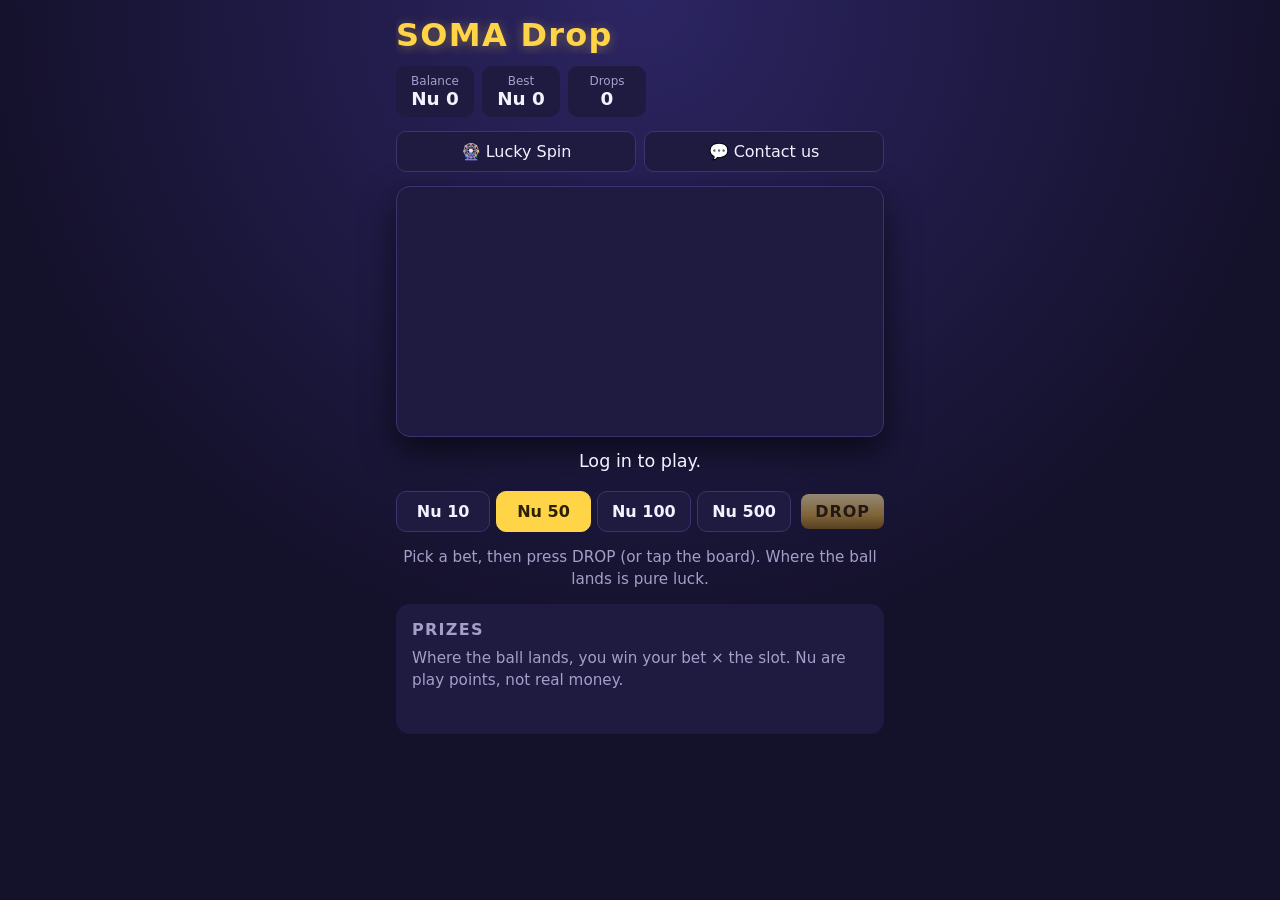
<file: drop.html>
<!doctype html>
<html lang="en">
<head>
<meta charset="utf-8">
<meta name="viewport" content="width=device-width, initial-scale=1">
<title>SOMA Drop</title>
<link rel="stylesheet" href="style.css">
<link rel="stylesheet" href="drop.css">
</head>
<body>
<main class="app drop">
  <header class="top">
    <div class="brand">
      <h1>SOMA Drop</h1>
    </div>
    <div class="stats">
      <div class="stat"><span class="label">Balance</span><span id="nu" class="value">Nu 0</span></div>
      <div class="stat"><span class="label">Best</span><span id="best" class="value">Nu 0</span></div>
      <div class="stat"><span class="label">Drops</span><span id="drops" class="value">0</span></div>
    </div>
  </header>

  <div class="profile">
    <span>👤 <strong id="playerName">Not logged in</strong></span>
    <span class="pid">Your ID: <strong id="playerId">------</strong></span>
  </div>

  <nav class="site-nav" aria-label="Games">
    <a class="secondary-link" href="index.html">🎡 Lucky Spin</a>
    <button id="contactBtn" class="secondary-link has-dot" type="button">💬 Contact us<span id="chatDot" class="unread-dot inline" hidden aria-label="New message"></span></button>
  </nav>

  <section class="stage">
    <div class="board"><canvas id="board" aria-label="SOMA Drop board"></canvas></div>
    <p id="message" class="message" role="status" aria-live="polite">Log in to play.</p>
    <div class="controls">
      <div id="bets" class="bets" role="group" aria-label="Bet">
        <button type="button" data-bet="10">Nu 10</button>
        <button type="button" data-bet="50" class="on">Nu 50</button>
        <button type="button" data-bet="100">Nu 100</button>
        <button type="button" data-bet="500">Nu 500</button>
      </div>
      <button id="dropBtn" class="primary drop-btn" type="button" disabled>DROP</button>
    </div>
    <p class="hint center">Pick a bet, then press DROP (or tap the board). Where the ball lands is pure luck.</p>
    <button id="refill" class="secondary" type="button" hidden>Out of Nu — get Nu 500 free</button>
  </section>

  <section class="side prizes">
    <h2>Prizes</h2>
    <p class="hint">Where the ball lands, you win your bet × the slot. Nu are play points, not real money.</p>
    <table class="pay" aria-label="Winnings by bet">
      <thead id="payHead"></thead>
      <tbody id="payBody"></tbody>
    </table>
    <ul id="prizeNotes" class="prize-note-list"></ul>
  </section>
</main>

<!-- log in -->
<dialog id="accountDialog" class="dialog account">
  <h2>SOMA Drop 🎯</h2>
  <p class="hint">Log in with your Lucky Spin username and password. You keep the same name and ID in both games.</p>
  <form id="loginForm" novalidate>
    <label class="field">Username
      <input id="loginUser" maxlength="20" autocomplete="username" autocapitalize="off" autocorrect="off" spellcheck="false">
    </label>
    <label class="field">Password
      <input id="loginPass" type="password" autocomplete="current-password">
    </label>
    <p id="loginMsg" class="form-msg" role="alert"></p>
    <button class="primary wide" type="submit">Log in</button>
    <p class="field-hint center">New here? <a class="link" href="index.html">Create your account in Lucky Spin</a>, then come back.</p>
  </form>
</dialog>

<!-- chat -->
<section id="chatPanel" class="chat-panel" aria-label="Contact us" hidden>
  <header class="chat-head">
    <strong>💬 Chat with the team</strong>
    <button id="chatClose" class="icon-btn" type="button" aria-label="Close chat">✕</button>
  </header>
  <div id="chatList" class="chat-list" aria-live="polite"></div>
  <p id="chatNote" class="chat-note" hidden></p>
  <form id="chatForm" class="chat-form">
    <label class="attach" title="Send a photo">📷<input id="chatPhoto" type="file" accept="image/*" hidden disabled></label>
    <input id="chatInput" maxlength="500" placeholder="Type a message…" autocomplete="off" aria-label="Message" disabled>
    <button class="primary" type="submit" disabled>Send</button>
  </form>
</section>
<div id="lightbox" class="lightbox" hidden><img alt="Photo"></div>

<script src="chat-config.js"></script>
<script type="module" src="drop.js"></script>
</body>
</html>
</file>
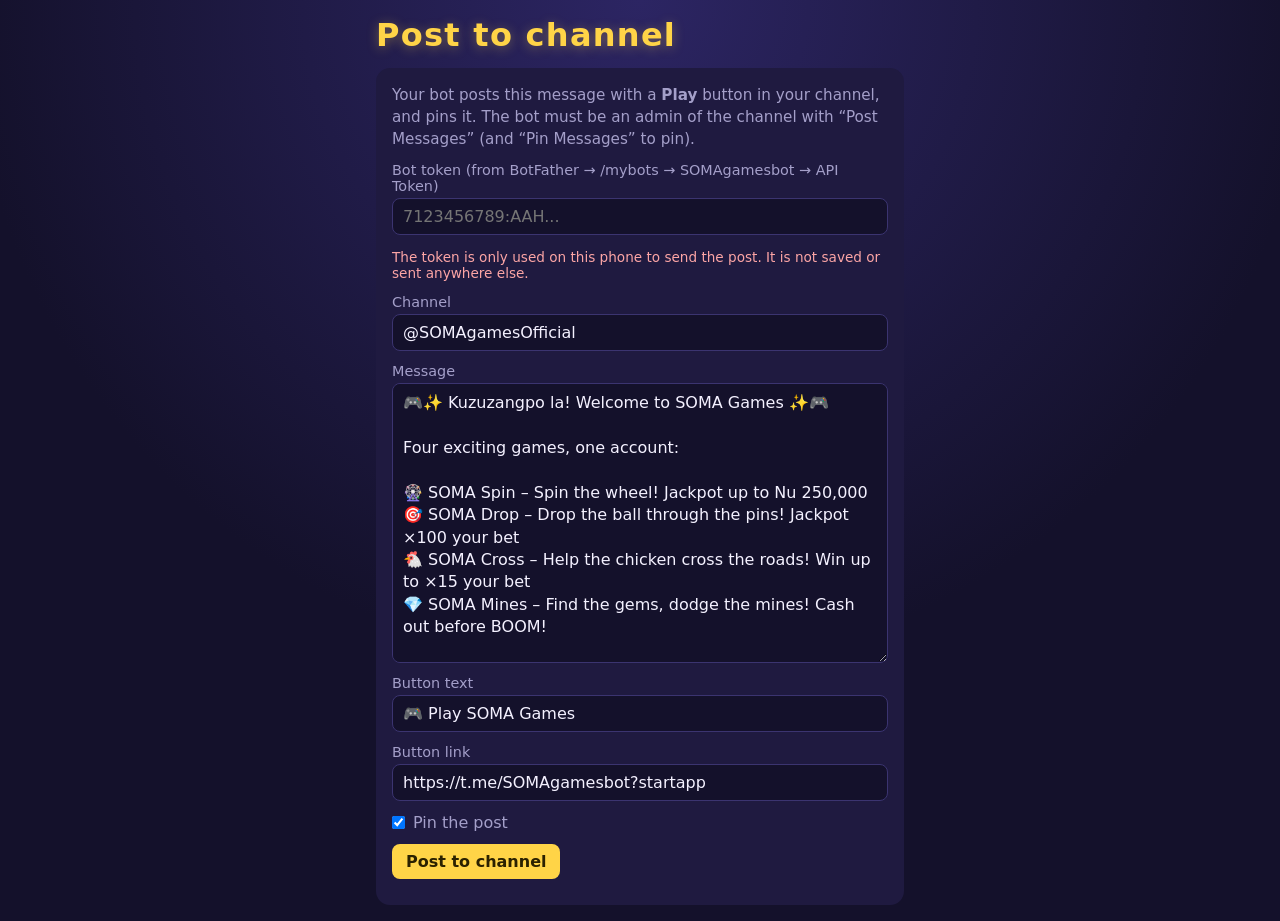
<file: tg-post.html>
<!doctype html>
<html lang="en">
<head>
<meta charset="utf-8">
<meta name="viewport" content="width=device-width, initial-scale=1">
<meta name="robots" content="noindex">
<title>Post to SOMA channel</title>
<link rel="stylesheet" href="style.css?v=20261111c">
<style>
  .wrap { max-width: 560px; margin: 0 auto; padding: 16px; display: flex; flex-direction: column; gap: 14px; }
  .card { background: var(--panel); border-radius: 14px; padding: 16px; }
  .card .field { margin-bottom: 12px; }
  .card input, .card textarea { display: block; width: 100%; margin-top: 4px; }
  .card textarea { min-height: 280px; line-height: 1.4; }
  .row { display: flex; gap: 10px; flex-wrap: wrap; align-items: center; }
  .check { display: flex; gap: 8px; align-items: center; color: var(--muted); margin-bottom: 12px; }
  .check input { width: auto; margin: 0; }
  .out { white-space: pre-wrap; font-size: .9rem; margin: 10px 0 0; }
  .out.ok { color: var(--win); }
  .out.err { color: var(--lose); }
  .warn { color: #fca5a5; font-size: .85rem; }
</style>
</head>
<body>
<main class="wrap">
  <header class="top"><h1>Post to channel</h1></header>
  <section class="card">
    <p class="hint">Your bot posts this message with a <strong>Play</strong> button in your channel, and pins it. The bot must be an admin of the channel with “Post Messages” (and “Pin Messages” to pin).</p>
    <label class="field">Bot token (from BotFather → /mybots → SOMAgamesbot → API Token)
      <input id="token" type="password" autocomplete="off" autocapitalize="off" spellcheck="false" placeholder="7123456789:AAH...">
    </label>
    <p class="warn">The token is only used on this phone to send the post. It is not saved or sent anywhere else.</p>
    <label class="field">Channel
      <input id="chat" value="@SOMAgamesOfficial" autocapitalize="off" spellcheck="false">
    </label>
    <label class="field">Message
      <textarea id="text"></textarea>
    </label>
    <label class="field">Button text
      <input id="btnText" value="🎮 Play SOMA Games">
    </label>
    <label class="field">Button link
      <input id="btnUrl" value="https://t.me/SOMAgamesbot?startapp" autocapitalize="off" spellcheck="false">
    </label>
    <label class="check"><input id="pin" type="checkbox" checked> Pin the post</label>
    <div class="row"><button id="send" class="primary" type="button">Post to channel</button></div>
    <p id="out" class="out" role="status"></p>
  </section>
</main>
<script>
(() => {
  const $ = (id) => document.getElementById(id);
  $('text').value = [
    '🎮✨ Kuzuzangpo la! Welcome to SOMA Games ✨🎮',
    '',
    'Four exciting games, one account:',
    '',
    '🎡 SOMA Spin – Spin the wheel! Jackpot up to Nu 250,000',
    '🎯 SOMA Drop – Drop the ball through the pins! Jackpot ×100 your bet',
    '🐔 SOMA Cross – Help the chicken cross the roads! Win up to ×15 your bet',
    '💎 SOMA Mines – Find the gems, dodge the mines! Cash out before BOOM!',
    '',
    '🎁 New players get a Nu 50 gift after their first 10 plays',
    '🔁 Free Nu 20 bonus every 10 plays',
    '🏆 See live wins from other players',
    '💬 24/7 chat support with our team – recharge anytime by messaging us from the game',
    '',
    '👇 Tap the button below to play!',
    '',
    'More games coming soon! Stay tuned 🔔',
    '',
    'Tashi Delek, Good Luck 🍀',
  ].join('\n');

  const say = (t, ok) => { $('out').textContent = t; $('out').className = 'out ' + (ok ? 'ok' : 'err'); };
  const explain = (d) => {
    if (/Not Found/i.test(d)) return 'The token looks wrong. Copy it again from BotFather (no spaces).';
    if (/Unauthorized/i.test(d)) return 'The token is wrong or was changed. Copy it again from BotFather.';
    if (/chat not found/i.test(d)) return 'Channel not found. Check the channel name, e.g. @SOMAgamesOfficial.';
    if (/not enough rights|administrator|Forbidden/i.test(d)) return 'The bot is not an admin with “Post Messages” in this channel.';
    return '';
  };

  async function call(token, method, body) {
    const r = await fetch(`https://api.telegram.org/bot${token}/${method}`, {
      method: 'POST', headers: { 'Content-Type': 'application/json' }, body: JSON.stringify(body),
    });
    return r.json();
  }

  $('send').addEventListener('click', async () => {
    const token = $('token').value.replace(/\s+/g, ''); // remove any hidden spaces or line breaks
    const chat = $('chat').value.trim();
    if (!/^\d+:[\w-]+$/.test(token)) { say('That does not look like a bot token. It should look like 7123456789:AAH…', false); return; }
    if (!chat) { say('Enter the channel, e.g. @SOMAgamesOfficial.', false); return; }
    const body = {
      chat_id: chat,
      text: $('text').value,
      reply_markup: { inline_keyboard: [[{ text: $('btnText').value || '🎮 Play', url: $('btnUrl').value.trim() }]] },
    };
    $('send').disabled = true;
    say('Posting…', true);
    try {
      const res = await call(token, 'sendMessage', body);
      if (!res.ok) { say(`Not posted: ${res.description}\n${explain(res.description)}`, false); return; }
      let note = '✅ Posted to the channel!';
      if ($('pin').checked) {
        const p = await call(token, 'pinChatMessage', { chat_id: chat, message_id: res.result.message_id, disable_notification: false });
        note += p.ok ? ' 📌 Pinned.' : `\n(Could not pin: ${p.description}. Pin it by hand: long-press the post → Pin.)`;
      }
      say(note, true);
    } catch (_) {
      // If the phone blocks the direct request, open the full address instead (shows {"ok":true…} when it works).
      const q = new URLSearchParams({ chat_id: chat, text: body.text, reply_markup: JSON.stringify(body.reply_markup) });
      location.href = `https://api.telegram.org/bot${token}/sendMessage?${q}`;
    } finally {
      $('send').disabled = false;
    }
  });
})();
</script>
</body>
</html>
</file>
<file: style.css>
:root {
  --bg: #14112b;
  --panel: #1f1a40;
  --line: #2d2759;
  --border: #3b3470;
  --text: #f4f1ff;
  --muted: #a49fc9;
  --accent: #ffd447;
  --accent-ink: #2a2100;
  --win: #4ade80;
  --lose: #f87171;
}

* { box-sizing: border-box; }
[hidden] { display: none !important; }

body {
  margin: 0;
  min-height: 100vh;
  background: radial-gradient(circle at 50% 0%, #2c2563 0%, var(--bg) 60%);
  background-color: var(--bg);
  color: var(--text);
  font-family: system-ui, -apple-system, "Segoe UI", Roboto, sans-serif;
}

.app {
  max-width: 1000px;
  margin: 0 auto;
  padding: 16px;
  display: flex;
  flex-direction: column;
  gap: 14px;
}
/* Each game view: the board/wheel next to its prize panel (stacked on phones). */
.view.spin-view:not([hidden]), .view.drop-view:not([hidden]), .view.cross-view:not([hidden]), .view.mines-view:not([hidden]) {
  display: grid; grid-template-columns: 1fr 280px; grid-template-areas: "back back" "stage side"; gap: 14px 20px;
}
.back-link { grid-area: back; color: var(--muted); text-decoration: none; font-weight: 600; justify-self: start; }
.back-link:hover { color: var(--accent); }
body[data-view="home"] .play-only { display: none; }
.bonus.play-only { align-self: center; }

/* ---------- lobby ---------- */
.home-title { text-align: center; color: var(--text); font-size: 1.1rem; margin: 6px 0 14px; }
.game-cards { display: grid; grid-template-columns: repeat(auto-fit, minmax(260px, 1fr)); gap: 14px; }
.game-card {
  display: flex; align-items: center; gap: 14px; padding: 18px; border-radius: 16px; text-decoration: none; color: var(--text);
  border: 1px solid rgba(232, 196, 106, .45); box-shadow: 0 10px 28px rgba(0, 0, 0, .45);
  transition: transform .12s, border-color .12s;
}
a.game-card:hover { transform: translateY(-2px); border-color: #f4d27c; }
.spin-card { background: radial-gradient(circle at 15% 50%, #9e1d33 0%, #3a0b14 55%, #15171e 100%); }
.mines-card { background: radial-gradient(circle at 15% 50%, #7c3aed 0%, #2e1065 55%, #15171e 100%); }
/* ---------- SOMA Mines ---------- */
.mines-pick { width: min(100%, 440px); background: var(--panel); border: 1px solid #b8862a; border-radius: 14px; padding: 10px 12px; text-align: center; }
.mines-pick-title { font-weight: 900; color: #f4d27c; margin-bottom: 8px; font-size: 1.05rem; }
.mines-count button { font-size: 1.05rem; font-weight: 900; }

.mines-count button:disabled, #minesBets button:disabled { opacity: .55; }
.mines-pick-hint { color: var(--muted); font-size: .82rem; margin-top: 6px; }
.mines-info { width: min(100%, 440px); display: flex; justify-content: space-between; color: var(--muted); font-size: .95rem; }
.mines-info strong { color: #f4d27c; }
.mines-board { padding: 10px; }
.mines-grid { display: grid; grid-template-columns: repeat(5, 1fr); gap: 8px; }
.mine-tile {
  aspect-ratio: 1; border-radius: 10px; border: 1px solid rgba(232, 196, 106, .55); cursor: pointer; font-size: 1.6rem; line-height: 1;
  background: radial-gradient(circle at 35% 30%, #2f3240, #15171e 70%); box-shadow: inset 0 -3px 6px rgba(0,0,0,.5), 0 3px 8px rgba(0,0,0,.4);
  display: grid; place-items: center; transition: transform .12s; color: inherit; padding: 0;
}
.mine-tile:hover:not(:disabled) { transform: translateY(-2px); border-color: #f4d27c; }
.mine-tile:disabled { cursor: default; }
.mine-tile.gem { background: radial-gradient(circle at 35% 30%, #fff1c4, #d4a63a 55%, #7a5612); border-color: #fbe7a8; animation: pop .25s ease-out; }
.mine-tile.boom { background: radial-gradient(circle at 50% 50%, #f87171, #9e1d33 60%, #3a0b14); border-color: #fca5a5; animation: shake .35s; }
.mine-tile.shown-mine { background: radial-gradient(circle at 50% 50%, #5e0f1c, #1b0408); opacity: .85; }
.mine-tile.shown-gem { background: radial-gradient(circle at 35% 30%, #3a3320, #1b1d24); opacity: .6; }
@keyframes pop { 0% { transform: scale(.6); } 70% { transform: scale(1.12); } 100% { transform: scale(1); } }
@keyframes shake { 20%, 60% { transform: translateX(-4px); } 40%, 80% { transform: translateX(4px); } }
.mines-how { margin: 0 0 16px; padding-left: 1.3em; line-height: 1.5; color: var(--text); font-size: .92rem; }
.mines-how li { margin-bottom: 4px; }
.cross-card { background: radial-gradient(circle at 15% 50%, #1d4ed8 0%, #0b1f5c 55%, #15171e 100%); }
.cross-board canvas { width: 100%; display: block; border-radius: 10px; touch-action: manipulation; cursor: pointer; }
.cross-actions { display: flex; gap: 8px; width: min(100%, 440px); }
.cross-actions .cross-go { flex: 1; font-size: 1.15rem; padding: 12px; }
.cross-cash {
  flex: 1.4; border: 0; border-radius: 12px; font: inherit; font-weight: 900; font-size: 1rem; letter-spacing: .03em; cursor: pointer;
  background: linear-gradient(180deg, #c0263f, #7a1426); color: #fbe7a8; padding: 12px; border: 1px solid #d4a63a;
  box-shadow: 0 6px 16px rgba(158, 29, 51, .45);
}
.cross-cash:disabled { background: var(--panel); color: var(--muted); box-shadow: none; cursor: not-allowed; border: 1px solid var(--border); }
.cross-controls .bets button:disabled { opacity: .55; }
.drop-card { background: radial-gradient(circle at 15% 50%, #0f6b44 0%, #06301f 55%, #15171e 100%); }
.game-card.soon { background: var(--panel); border-style: dashed; border-color: var(--border); opacity: .7; box-shadow: none; }
.game-art { font-size: 2.6rem; line-height: 1; flex: none; filter: drop-shadow(0 4px 8px rgba(0, 0, 0, .5)); }
.game-info { flex: 1; display: flex; flex-direction: column; gap: 4px; min-width: 0; }
.game-info strong { font-size: 1.2rem; color: #f4d27c; letter-spacing: .02em; }
.game-info span { color: #e8e0cc; font-size: .9rem; }
.game-play {
  flex: none; background: linear-gradient(180deg, #fbe7a8, #d4a63a 60%, #8a6414); color: #2a1d00;
  font-weight: 900; padding: 9px 16px; border-radius: 999px; letter-spacing: .05em;
}

/* ---------- SOMA Drop ---------- */
.board { width: min(100%, 440px, max(240px, calc((100vh - 360px) * 0.62))); background: #0b0c10; border: 2px solid #b8862a; border-radius: 16px; padding: 6px; box-shadow: 0 14px 34px rgba(0, 0, 0, .6); }
#board { width: 100%; display: block; border-radius: 10px; touch-action: manipulation; cursor: pointer; }
.drop-controls { display: flex; gap: 6px; width: min(100%, 440px); align-items: stretch; }
.drop-sound { width: 44px; height: auto; font-size: 1.1rem; }
.drop-controls .bets button { white-space: nowrap; font-size: .85rem; padding: 10px 0; }
.drop-controls .drop-btn { padding: 10px 14px; }
.drop-controls .drop-sound { width: 40px; flex: none; }
body:not([data-view="home"]) .profile { display: none; }
.bets { display: flex; gap: 6px; flex: 1; }
.bets button {
  flex: 1; padding: 10px 0; border-radius: 10px; border: 1px solid var(--border);
  background: var(--panel); color: var(--text); font: inherit; font-weight: 700; cursor: pointer; min-width: 0;
}
.bets button.on { background: var(--accent); color: var(--accent-ink); border-color: var(--accent); }
.drop-btn {
  padding: 12px 20px; font-size: 1.05rem; border-radius: 12px; letter-spacing: .06em;
  background: linear-gradient(180deg, #fbe7a8, #d4a63a 60%, #8a6414) !important; color: #2a1d00 !important; font-weight: 900;
}
.hint.center { text-align: center; margin: 0; }
table.pay { width: 100%; border-collapse: collapse; font-size: .85rem; margin-bottom: 12px; font-variant-numeric: tabular-nums; }
.pay th, .pay td { padding: 6px 3px; text-align: center; border-bottom: 1px solid var(--line); }
.pay th { color: var(--muted); font-weight: 600; font-size: .75rem; }
.pay td:first-child, .pay th:first-child { text-align: left; color: var(--muted); }
.pay .jp { color: #f4d27c; font-weight: 800; }

.top { display: flex; flex-wrap: wrap; align-items: center; justify-content: space-between; gap: 12px; }
.brand { display: flex; align-items: center; gap: 10px; width: 100%; }
.brand h1 { flex: 1; min-width: 0; white-space: nowrap; overflow: hidden; text-overflow: ellipsis; }
.brand .avatar-btn { margin-left: auto; } /* profile on the top right, menu on the top left */
h1 { margin: 0; font-size: 2rem; letter-spacing: .04em; color: var(--accent); text-shadow: 0 2px 12px rgba(255, 212, 71, .35); }
h2 { font-size: 1rem; margin: 0 0 8px; color: var(--muted); text-transform: uppercase; letter-spacing: .08em; }

.icon-btn {
  background: var(--panel); color: var(--text); border: 1px solid var(--border); border-radius: 10px;
  width: 42px; height: 42px; font-size: 1.3rem; line-height: 1; cursor: pointer; flex: none;
}
.icon-btn:hover { border-color: var(--accent); }

.stats { display: flex; gap: 8px; }
.stat { background: var(--panel); border-radius: 10px; padding: 8px 12px; min-width: 78px; text-align: center; }
.stat .label { display: block; font-size: .75rem; color: var(--muted); }
.stat .value { font-size: 1.15rem; font-weight: 700; font-variant-numeric: tabular-nums; white-space: nowrap; }

.profile { display: flex; flex-wrap: wrap; align-items: center; gap: 8px 12px; font-size: .95rem; }
.profile .pid { color: var(--muted); font-size: .85rem; margin-left: auto; }
.profile .pid strong { color: var(--accent); font-family: ui-monospace, Menlo, monospace; letter-spacing: .08em; font-size: 1rem; }

.stage { grid-area: stage; display: flex; flex-direction: column; align-items: center; gap: 14px; }

.wheel-wrap { position: relative; width: min(100%, 520px); aspect-ratio: 1; }
#wheel { width: 100%; height: 100%; display: block; filter: drop-shadow(0 14px 34px rgba(0, 0, 0, .65)); }

.pointer {
  position: absolute; top: -10px; left: 50%; transform: translateX(-50%);
  width: 34px; height: 44px; z-index: 2;
  background: linear-gradient(180deg, #fbe7a8 0%, #d4a63a 55%, #8a6414 100%);
  clip-path: polygon(50% 100%, 0 0, 100% 0);
  filter: drop-shadow(0 4px 4px rgba(0, 0, 0, .6));
}
.pointer.tick { animation: tick .08s ease-out; }
@keyframes tick { 50% { transform: translateX(-50%) rotate(-12deg); } }

.hub {
  position: absolute; top: 50%; left: 50%; transform: translate(-50%, -50%);
  width: 22%; aspect-ratio: 1; border-radius: 50%;
  border: 4px solid #6e4f0f;
  background: radial-gradient(circle at 35% 30%, #fff1c4 0%, #f0cd6e 35%, #b8862a 75%, #7a5612 100%);
  color: #2a1d00; font-weight: 900; font-size: clamp(.9rem, 3vw, 1.25rem); letter-spacing: .08em;
  cursor: pointer; box-shadow: 0 6px 18px rgba(0, 0, 0, .6), inset 0 -4px 8px rgba(0, 0, 0, .25), inset 0 3px 6px rgba(255, 255, 255, .5);
  transition: transform .1s;
}
.hub:hover:not(:disabled) { transform: translate(-50%, -50%) scale(1.06); }
.hub:disabled { cursor: not-allowed; filter: grayscale(.6) brightness(.8); }

.message { min-height: 1.5em; margin: 0; font-size: 1.1rem; text-align: center; }
.message.win { color: var(--win); font-weight: 700; }
.message.lose { color: var(--lose); }
.message.jackpot { color: var(--accent); font-weight: 800; font-size: 1.4rem; }

.controls { display: flex; flex-wrap: wrap; gap: 10px; justify-content: center; align-items: center; }
.bet { display: flex; align-items: center; gap: 8px; color: var(--muted); }
select, button.secondary {
  background: var(--panel); color: var(--text); border: 1px solid var(--border);
  border-radius: 8px; padding: 8px 14px; font: inherit; cursor: pointer;
}
button.secondary:hover, select:hover { border-color: var(--accent); }
button.primary {
  background: var(--accent); color: var(--accent-ink); border: 0; border-radius: 8px;
  padding: 8px 14px; font: inherit; font-weight: 700; cursor: pointer;
}
button.primary:hover { filter: brightness(1.08); }
button.danger {
  background: transparent; color: var(--lose); border: 1px solid var(--lose); border-radius: 8px;
  padding: 8px 14px; font: inherit; font-weight: 700; cursor: pointer;
}
button.danger:hover { background: rgba(239, 68, 68, .12); }
button:disabled { opacity: .55; cursor: not-allowed; }
button.small { padding: 4px 10px; font-size: .8rem; }
input, textarea {
  background: var(--bg); color: var(--text); border: 1px solid var(--border); border-radius: 8px;
  padding: 8px 10px; font: inherit; font-size: 16px; min-width: 0;
}
input:focus, textarea:focus { outline: none; border-color: var(--accent); }
a.link { color: var(--accent); }

.bonus { width: min(100%, 360px); }
.bonus-text { font-size: .9rem; color: var(--muted); text-align: center; margin-bottom: 6px; }
.bonus-bar { height: 8px; background: var(--panel); border-radius: 999px; overflow: hidden; }
#bonusFill { height: 100%; width: 0; background: linear-gradient(90deg, var(--accent), #f97316); transition: width .4s; }

.side { grid-area: side; min-width: 0; background: var(--panel); border-radius: 14px; padding: 16px; align-self: start; }
.legend, .history { list-style: none; margin: 0 0 18px; padding: 0; }
.legend li { display: flex; align-items: center; gap: 8px; padding: 3px 0; font-size: .9rem; }
.legend .swatch { width: 14px; height: 14px; border-radius: 4px; flex: none; }
.legend .legend-note { color: var(--muted); font-size: .8rem; line-height: 1.4; padding-top: 6px; }
.history { max-height: 260px; overflow-y: auto; }
.history li { display: flex; justify-content: space-between; padding: 4px 0; border-bottom: 1px solid var(--line); font-size: .9rem; }
.history .pos { color: var(--win); }
.history .neg { color: var(--lose); }
.history:empty::after { content: "No spins yet"; color: var(--muted); font-size: .9rem; }

/* ---------- menu ---------- */
.backdrop { position: fixed; inset: 0; background: rgba(0, 0, 0, .5); z-index: 30; }
.drawer {
  position: fixed; top: 0; left: 0; bottom: 0; z-index: 31; width: min(290px, 85vw);
  background: var(--panel); border-right: 1px solid var(--border); padding: 16px;
  display: flex; flex-direction: column; gap: 8px; box-shadow: 8px 0 30px rgba(0, 0, 0, .5);
}
.drawer-head { display: flex; align-items: center; justify-content: space-between; margin-bottom: 8px; font-size: 1.1rem; }
.drawer-item {
  text-align: left; background: var(--bg); color: var(--text); border: 1px solid var(--line);
  border-radius: 10px; padding: 14px; font: inherit; font-size: 1rem; cursor: pointer;
}
.drawer-item:hover { border-color: var(--accent); }

/* ---------- dialogs ---------- */
.dialog {
  background: var(--panel); color: var(--text); border: 1px solid var(--border); border-radius: 14px;
  padding: 20px; width: min(420px, calc(100vw - 32px)); max-height: calc(100vh - 48px);
}
.dialog::backdrop { background: rgba(0, 0, 0, .6); }
.dialog h2 { color: var(--text); font-size: 1.15rem; text-transform: none; letter-spacing: 0; }
.dialog input { width: 100%; }
.hint { color: var(--muted); font-size: .95rem; line-height: 1.45; margin: 0 0 12px; }
.field { display: block; color: var(--muted); font-size: .9rem; }
.field input { margin-top: 4px; }
.recharge-note {
  background: var(--bg); border: 1px solid var(--accent); color: var(--accent); border-radius: 10px;
  padding: 8px 12px; margin: 0 0 12px; font-weight: 700; text-align: center;
}
.form-msg { min-height: 1.2em; margin: 6px 0; font-size: .9rem; color: var(--lose); }
.row { display: flex; flex-wrap: wrap; gap: 10px; }
.row.end { justify-content: flex-end; margin-top: 8px; }

.gender { border: 0; padding: 0; margin: 12px 0 0; display: flex; flex-wrap: wrap; gap: 8px 16px; }
.gender legend { color: var(--muted); font-size: .9rem; margin-bottom: 6px; padding: 0; }
.gender label { display: flex; align-items: center; gap: 6px; cursor: pointer; }
.gender input { width: auto; accent-color: var(--accent); }
.welcome { text-align: center; }
.welcome h2 { font-size: 1.4rem; color: var(--accent); }
.welcome-id { background: var(--bg); border: 1px dashed var(--accent); border-radius: 12px; padding: 10px; margin: 6px 0 14px; color: var(--muted); font-size: .85rem; }
.welcome-id strong { display: block; color: var(--accent); font-size: 2rem; letter-spacing: .12em; font-family: ui-monospace, Menlo, monospace; }
.welcome-list { text-align: left; margin: 0 0 14px; padding-left: 1.4em; line-height: 1.5; }
.welcome-list li { margin-bottom: 6px; }
.welcome-bye { font-weight: 800; font-size: 1.1rem; color: var(--accent); margin: 0 0 4px; }
.welcome .row.end { justify-content: center; }

.prize-note h2 { color: var(--accent); font-size: 1.3rem; }
.prize-note-list { list-style: none; margin: 4px 0 14px; padding: 0; }
.prize-note-list li { padding: 10px 0; border-bottom: 1px solid var(--line); line-height: 1.4; }
.prize-note-list li:last-child { color: var(--accent); font-weight: 700; }
.legend .legend-big { color: var(--accent); font-weight: 700; }

.note-all h3 { text-align: left; font-size: .95rem; color: var(--muted); text-transform: uppercase; letter-spacing: .06em; margin: 14px 0 8px; }
.note-all .prize-note-list, .note-all .hint { text-align: left; }

.account .field { margin-bottom: 4px; }
.account .field input { margin-bottom: 8px; }
.seg-tabs { display: flex; gap: 6px; background: var(--bg); border-radius: 10px; padding: 4px; margin: 4px 0 14px; }
.seg-tab { flex: 1; background: none; border: 0; color: var(--muted); font: inherit; font-weight: 700; padding: 9px; border-radius: 8px; cursor: pointer; }
.seg-tab[aria-selected="true"] { background: var(--accent); color: var(--accent-ink); }
.field-hint { color: var(--muted); font-size: .78rem; margin: -4px 0 10px; }
.field-hint.center { text-align: center; margin: 12px 0 0; }
button.wide { width: 100%; padding: 12px; margin-top: 4px; }

/* ---------- owner tools in the game (only shown to the signed-in owner) ---------- */
a.drawer-item { display: block; text-decoration: none; }
.count-pill { background: var(--lose); color: #fff; border-radius: 999px; padding: 1px 8px; font-size: .8rem; margin-left: 6px; }
.owner-dot {
  position: absolute; bottom: -4px; right: -4px; width: 14px; height: 14px; border-radius: 50%;
  background: var(--accent); border: 2px solid #fff;
}
.owner-toast {
  position: fixed; top: 12px; left: 50%; transform: translateX(-50%); z-index: 60;
  width: min(440px, calc(100vw - 24px)); display: flex; align-items: center; gap: 10px;
  background: #fff7d6; color: #2a2100; border-radius: 14px; padding: 12px 12px 12px 14px;
  box-shadow: 0 12px 40px rgba(0, 0, 0, .55); animation: toast-in .25s ease-out;
}
.owner-toast-body { flex: 1; min-width: 0; font-size: .92rem; line-height: 1.35; }
.owner-toast-body div { white-space: pre-line; overflow: hidden; display: -webkit-box; -webkit-line-clamp: 3; -webkit-box-orient: vertical; }
.owner-toast-open { background: #2a2100; color: #ffd447; border-radius: 8px; padding: 8px 14px; font-weight: 800; text-decoration: none; flex: none; }
.owner-toast-close { background: none; border: 0; color: #2a2100; font-size: 1.1rem; cursor: pointer; padding: 4px; flex: none; }
@keyframes toast-in { from { transform: translate(-50%, -20px); opacity: 0; } }

.prize-games h4 { margin: 12px 0 2px; color: #f4d27c; font-size: .95rem; text-align: left; }
.prize-games .prize-note-list { margin-bottom: 4px; text-align: left; }
.prize-note .prize-games { max-height: 55vh; overflow-y: auto; }

/* ---------- profile ---------- */
.avatar-btn {
  width: 42px; height: 42px; border-radius: 50%; flex: none; cursor: pointer; padding: 0;
  border: 2px solid #f4d27c; background: radial-gradient(circle at 35% 30%, #fff1c4, #d4a63a 55%, #7a5612);
  color: #2a1d00; font: inherit; font-weight: 900; font-size: 1.15rem; box-shadow: 0 3px 10px rgba(0, 0, 0, .45);
}
.avatar-btn:hover { filter: brightness(1.08); }
.profile-card .profile-top { display: flex; align-items: center; gap: 14px; margin-bottom: 12px; }
.profile-card h2 { margin: 0; color: var(--text); font-size: 1.3rem; text-transform: none; letter-spacing: 0; }
.avatar-big {
  width: 64px; height: 64px; border-radius: 50%; flex: none; display: grid; place-items: center;
  border: 3px solid #f4d27c; background: radial-gradient(circle at 35% 30%, #fff1c4, #d4a63a 55%, #7a5612);
  color: #2a1d00; font-weight: 900; font-size: 1.8rem;
}
.pf-user { color: var(--muted); font-size: .9rem; margin-top: 2px; }
.profile-card .welcome-id { text-align: center; }
.profile-card .welcome-id button { margin-top: 6px; }
.pf-stats { display: grid; grid-template-columns: 1fr 1fr; gap: 8px; margin: 0 0 6px; }
.pf-stats div { background: var(--bg); border-radius: 10px; padding: 8px 10px; }
.pf-stats dt { color: var(--muted); font-size: .75rem; }
.pf-stats dd { margin: 2px 0 0; font-weight: 700; }

.player-count { background: var(--panel); border: 1px solid var(--border); border-radius: 999px; padding: 4px 12px; font-size: .85rem; color: var(--muted); }
.player-count strong { color: var(--text); }
body:not([data-view="home"]) .player-count { display: none; }

/* SOMA Spin bet buttons (same style as SOMA Drop) */
.spin-view .controls { width: min(100%, 520px); flex-wrap: nowrap; gap: 6px; align-items: stretch; }
.spin-bets { flex: 1; }
.spin-bets button { white-space: nowrap; font-size: .9rem; }
.spin-bets button:disabled { opacity: .55; }
.spin-sound { width: 46px; height: auto; min-height: 44px; flex: none; font-size: 1.1rem; }

/* inside Telegram: room for the phone's bottom edge */
body.in-telegram .home-chat { bottom: calc(16px + env(safe-area-inset-bottom)); }

/* ---------- SOMA Mines extras ---------- */
.bets.mines-count button.on { background: linear-gradient(180deg, #c0263f, #7a1426); color: #fbe7a8; border-color: #d4a63a; }
.view > .stage, .view > .side { min-width: 0; } /* never let wide content (like the prize ladder) widen the page */
.mines-ladder { max-width: 100%; width: min(100%, 440px); display: flex; gap: 6px; overflow-x: auto; scrollbar-width: none; padding: 2px; }
.mines-ladder::-webkit-scrollbar { display: none; }
.ladder-step {
  flex: none; min-width: 58px; text-align: center; border-radius: 10px; padding: 6px 8px; font-weight: 800; font-size: .82rem;
  background: var(--panel); border: 1px solid var(--border); color: var(--muted); transition: all .2s;
}
.ladder-step small { display: block; font-weight: 600; font-size: .68rem; opacity: .8; }
.ladder-step.done { color: #f4d27c; border-color: rgba(212, 166, 58, .5); opacity: .6; }
.ladder-step.now { background: linear-gradient(180deg, #fbe7a8, #d4a63a 60%, #8a6414); color: #2a1d00; border-color: #fbe7a8; box-shadow: 0 0 14px rgba(244, 210, 124, .55); opacity: 1; }
.ladder-step.next { border-color: #f4d27c; color: var(--text); }
.mines-board { position: relative; overflow: hidden; }
.mines-board.shake { animation: shake .4s; }
.mines-flash { position: absolute; inset: 0; pointer-events: none; background: radial-gradient(circle, rgba(248, 113, 113, .55), rgba(158, 29, 51, 0) 70%); opacity: 0; border-radius: 12px; }
.mines-flash.on { animation: flash .7s ease-out; }
@keyframes flash { 0% { opacity: 1; } 100% { opacity: 0; } }
.mines-bar { width: min(100%, 440px); display: flex; justify-content: space-between; align-items: center; }
.mines-gems { font-weight: 800; color: #f4d27c; }
.mine-tile { perspective: 600px; position: relative; font-size: 0; }
.mine-tile svg { width: 72%; height: 72%; display: block; }
.mine-tile.flip { animation: flip .35s ease-out; }
@keyframes flip { 0% { transform: rotateY(90deg) scale(.9); } 100% { transform: rotateY(0) scale(1); } }
.mine-tile.gem { animation: flip .35s ease-out, glow 1.6s ease-in-out .35s infinite alternate; }
@keyframes glow { from { box-shadow: 0 0 6px rgba(244, 210, 124, .3); } to { box-shadow: 0 0 16px rgba(244, 210, 124, .75); } }
.mine-tile .spark { position: absolute; width: 6px; height: 6px; border-radius: 50%; background: #fbbf24; pointer-events: none; animation: spark .6s ease-out forwards; }
@keyframes spark { to { transform: translate(var(--dx), var(--dy)) scale(.2); opacity: 0; } }
.cross-cash.pulse:not(:disabled) { animation: pulse 1.1s ease-in-out infinite; }
@keyframes pulse { 0%, 100% { transform: scale(1); } 50% { transform: scale(1.03); box-shadow: 0 0 22px rgba(244, 210, 124, .55); } }

/* ---------- lobby chat button (bottom right) ---------- */
.home-chat {
  position: fixed; right: 16px; bottom: 16px; z-index: 25; width: 58px; height: 58px; border-radius: 50%;
  border: 2px solid #f4d27c; cursor: pointer; font-size: 1.6rem; line-height: 1;
  background: radial-gradient(circle at 35% 30%, #fff1c4, #d4a63a 55%, #7a5612);
  box-shadow: 0 8px 22px rgba(0, 0, 0, .55);
}
.home-chat .unread-dot { top: 0; right: 0; }
body:not([data-view="home"]) .home-chat { display: none; }
body:has(#chatPanel:not([hidden])) .home-chat { display: none; } /* don't cover the chat's Send button */
/* keep big-win messages clear of the chat button on the lobby */
body[data-view="home"] .win-toast { bottom: 86px; }

/* ---------- big-win announcements ---------- */
.win-toast {
  position: fixed; left: 50%; bottom: 18px; z-index: 55; transform: translate(-50%, 20px);
  width: max-content; max-width: calc(100vw - 24px); padding: 10px 16px; border-radius: 999px;
  background: rgba(20, 16, 6, .92); color: #fbe7a8; border: 1px solid #d4a63a; font-size: .9rem; font-weight: 600;
  box-shadow: 0 8px 24px rgba(0, 0, 0, .5); text-align: center; opacity: 0; pointer-events: none;
  transition: opacity .45s, transform .45s;
}
.win-toast.show { opacity: 1; transform: translate(-50%, 0); }

.welcome-nogift { background: rgba(248, 113, 113, .12); border: 1px solid var(--lose); color: #fecaca; border-radius: 10px; padding: 8px 10px; font-size: .85rem; text-align: left; margin: 0 0 10px; }

/* ---------- chat ---------- */
.msg-delete { background: none; border: 0; padding: 0; color: inherit; font: inherit; text-decoration: underline; cursor: pointer; opacity: .9; }
.has-dot { position: relative; }
.unread-dot {
  position: absolute; top: -4px; right: -4px; width: 14px; height: 14px; border-radius: 50%;
  background: var(--lose); border: 2px solid #fff;
}
.unread-dot.inline { position: static; display: inline-block; vertical-align: middle; margin-left: 6px; }
.chat-panel {
  position: fixed; right: 16px; bottom: 16px; z-index: 21;
  width: min(360px, calc(100vw - 32px)); height: min(520px, calc(100vh - 32px));
  background: var(--panel); border: 1px solid var(--border); border-radius: 14px;
  display: flex; flex-direction: column; overflow: hidden;
  box-shadow: 0 12px 40px rgba(0, 0, 0, .55);
}
.chat-head { display: flex; align-items: center; justify-content: space-between; padding: 10px 12px 10px 14px; border-bottom: 1px solid var(--line); }
.chat-head .chat-recharge { margin-left: auto; margin-right: 8px; white-space: nowrap; }
.chat-head .icon-btn { width: 34px; height: 34px; font-size: 1rem; }
.chat-list { flex: 1; overflow-y: auto; padding: 12px; display: flex; flex-direction: column; gap: 8px; }
.chat-empty { color: var(--muted); text-align: center; margin: auto 0; font-size: .9rem; list-style: none; }
.chat-msg { max-width: 82%; padding: 8px 12px; border-radius: 14px; font-size: .95rem; line-height: 1.35; overflow-wrap: anywhere; }
.chat-msg > div { white-space: pre-wrap; }
.chat-msg img { display: block; max-width: 100%; max-height: 240px; border-radius: 10px; margin: 2px 0; cursor: zoom-in; }
.chat-msg time { display: block; font-size: .7rem; opacity: .65; margin-top: 3px; }
.chat-msg.from-me { align-self: flex-end; background: #4338ca; border-bottom-right-radius: 4px; }
.chat-msg.from-them { align-self: flex-start; background: #2d2759; border-bottom-left-radius: 4px; }
.chat-note { margin: 0; padding: 0 14px 6px; color: var(--muted); font-size: .85rem; }
.chat-form { display: flex; gap: 8px; padding: 10px; border-top: 1px solid var(--line); align-items: center; }
.chat-form input:not([type]) { flex: 1; }
.attach {
  font-size: 1.3rem; cursor: pointer; padding: 4px; border-radius: 8px; line-height: 1; flex: none;
}
.attach:has(input:disabled) { opacity: .4; cursor: not-allowed; }
.lightbox {
  position: fixed; inset: 0; z-index: 50; background: rgba(0, 0, 0, .85);
  display: flex; align-items: center; justify-content: center; padding: 16px; cursor: zoom-out;
}
.lightbox img { max-width: 100%; max-height: 100%; border-radius: 8px; }

#confetti { position: fixed; inset: 0; width: 100%; height: 100%; pointer-events: none; z-index: 40; }

@media (max-width: 760px) {
  .view.spin-view:not([hidden]), .view.drop-view:not([hidden]), .view.cross-view:not([hidden]), .view.mines-view:not([hidden]) { grid-template-columns: 1fr; grid-template-areas: "back" "stage" "side"; }
  h1 { font-size: 1.5rem; }
  .stats { width: 100%; }
  .stat { flex: 1; min-width: 0; padding: 8px 6px; }
  .stat .value { font-size: 1rem; }
}
</file>
<file: drop.css>
/* SOMA Drop: extra styles on top of style.css */
.app.drop { max-width: 520px; grid-template-columns: 1fr; grid-template-areas: "top" "profile" "nav" "stage" "side"; }
.site-nav { grid-area: nav; display: flex; gap: 8px; }
.secondary-link {
  flex: 1; text-align: center; text-decoration: none; background: var(--panel); color: var(--text);
  border: 1px solid var(--border); border-radius: 10px; padding: 10px; font: inherit; cursor: pointer; position: relative;
}
.secondary-link:hover { border-color: var(--accent); }
.hint.center { text-align: center; margin: 0; }

.board { width: 100%; background: var(--panel); border: 1px solid var(--border); border-radius: 14px; padding: 6px; }
#board { width: 100%; display: block; border-radius: 10px; touch-action: manipulation; }

.drop .controls { width: 100%; flex-wrap: nowrap; }
.bets { display: flex; gap: 6px; flex: 1; }
.bets button {
  flex: 1; padding: 10px 0; border-radius: 10px; border: 1px solid var(--border);
  background: var(--panel); color: var(--text); font: inherit; font-weight: 600; cursor: pointer; min-width: 0;
}
.bets button.on { background: var(--accent); color: var(--accent-ink); border-color: var(--accent); }
.drop-btn { padding: 12px 22px; font-size: 1.05rem; border-radius: 12px; }

.prizes table.pay { width: 100%; border-collapse: collapse; font-size: .85rem; margin-bottom: 12px; font-variant-numeric: tabular-nums; }
.pay th, .pay td { padding: 6px 4px; text-align: center; border-bottom: 1px solid var(--line); }
.pay th { color: var(--muted); font-weight: 600; }
.pay td:first-child, .pay th:first-child { text-align: left; color: var(--muted); }
.pay .jp { color: #ff7bf0; font-weight: 700; }
.prizes .prize-note-list li:last-child { color: inherit; font-weight: normal; }
</file>
